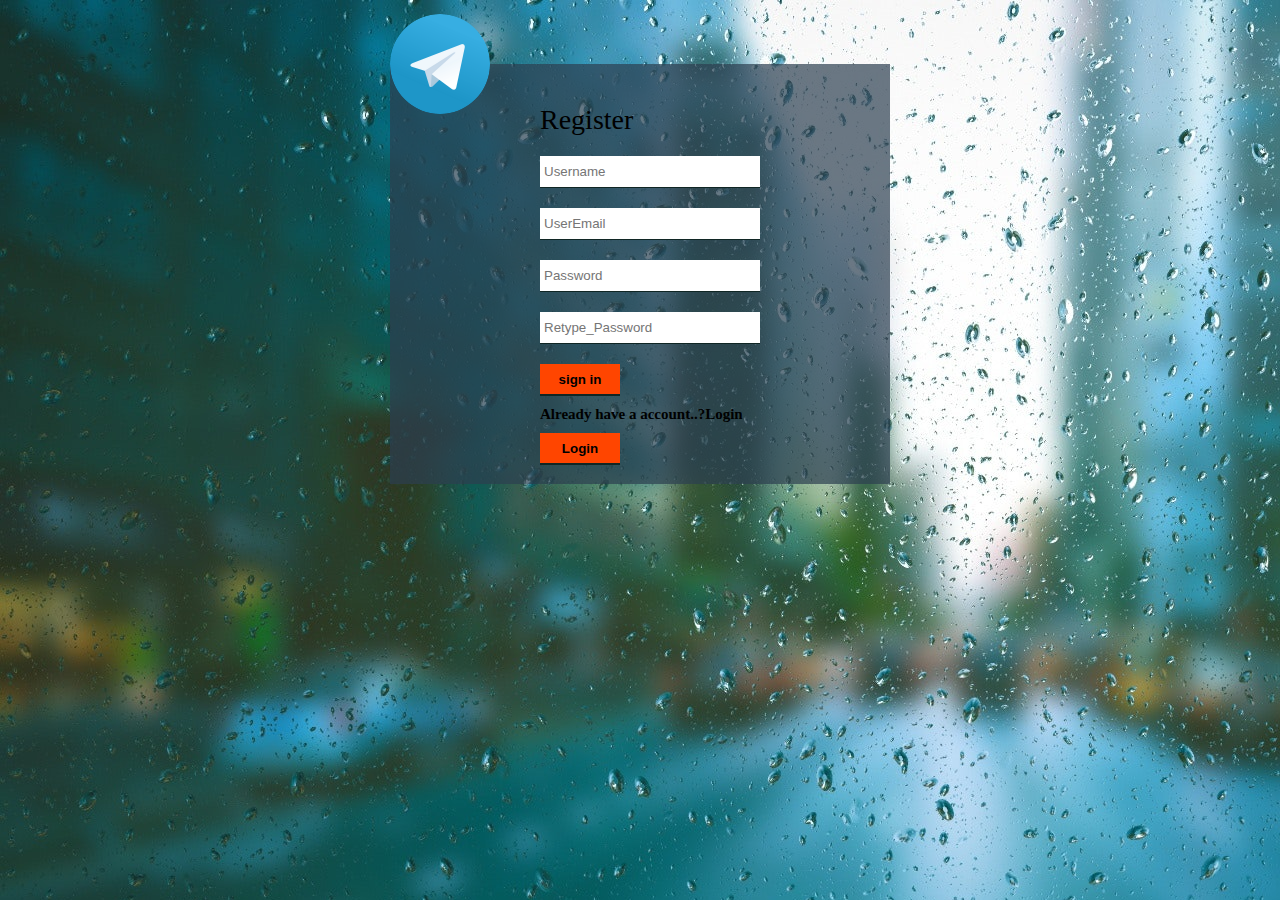
<file: index.html>
<!DOCTYPE html>
<html>
<head>
	<title>Sign up</title>
	<link rel="stylesheet" type="text/css" href="css/style.css">
</head>
<body>
	<div class="first">
		<img  src="logo.png" class="Logo">
	<div class="Sign-in">
		<h1> Register </h1>
		<input type="text" name="username" placeholder="Username">
		<input type="text" name="useremail" placeholder="UserEmail">
		<input type="password" name="userpassword" placeholder="Password">
		<input type="password" name="userpassword" placeholder="Retype_Password">
		<button class="Sumit">sign in</button>
		<h2>Already have a account..?Login</h2>
		<button class="login">Login</button>


	</div>
</div>

</body>
</html>
</file>
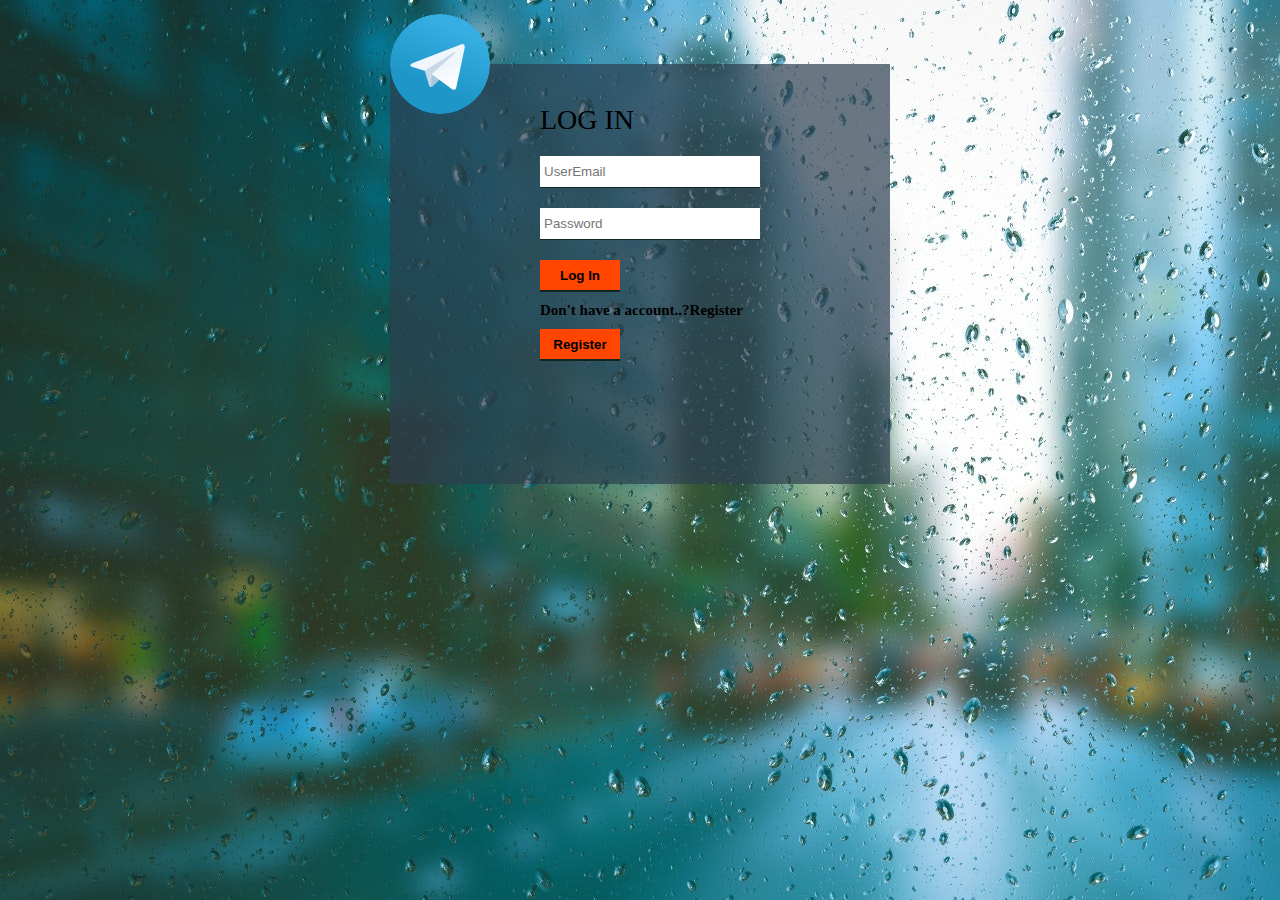
<file: index1.html>
<!DOCTYPE html>
<html>
<head>
	<title>LOG IN</title>
	<link rel="stylesheet" type="text/css" href="css/style.css">
</head>
<body>
	<div class="first">
		<img  src="logo.png" class="Logo">
	<div class="Sign-in">
		<h1> LOG IN </h1>
		<input type="text" name="useremail" placeholder="UserEmail">
		<input type="password" name="userpassword" placeholder="Password">
		<button class="Sumit">Log In</button>
		<h2>Don't have a account..?Register</h2>
		<a href="index.html">
		<button class="login">Register</button>
	</a>


	</div>
</div>

</body>
</html>
</file>
<file: css/style.css>
* {
	margin: 0;
	padding: 0;
}
body {
	background: url(../back.jpg);
	font-family: tahoma;
	font-size:10px;
}
.first {

	background: rgba(44,62,80,0.7);
	position: relative;
	margin: 5% auto;
	height: 420px;
	width: 500px;
	
	
}

.Sign-in{
	position: relative;
	
	left:110px;
	box-sizing: border-box;
	padding: 40px;
	height: 500px;
	width: 500px;


}

h1 {
	margin: 0 0 20px 0;
	font-weight: 300;
	font-size: 28px;
}
h2 {
	margin: 10px 0 0 0;
	font-weight: 300;
	text-decoration: bold; 
	font-weight: bold;

}

input[type="text"],input[type="password"]
{
	display: block;
	box-sizing: border-box;
	margin-bottom: 20px;
	padding: 4px;
	width: 220px;
	height: 32px;
	border:none;
	outline: none;
	border-bottom: 1px solid #102624;

}

.Sumit{
	font-weight: bold;
	padding: 4px;
	width: 80px;
	height: 32px;
	background-color: #FF4500;
	border:none;
	border-bottom: 2px solid #102624;
	
}

.Sumit:hover {
	background: #ff8c00;

}

.login{
	font-weight: bold;
	margin-top: 10px;
	padding: 4px;
	width: 80px;
	height: 32px;
	background: #FF4500;
	border:none;
	border-bottom: 2px solid #102624;

}
.login:hover {
	background: #ff8c00;

}
.Logo {
	width: 100px;
	height: 100px;
	border-radius: 50%;
	position: absolute;
	top: -50px;
	
}
</file>
